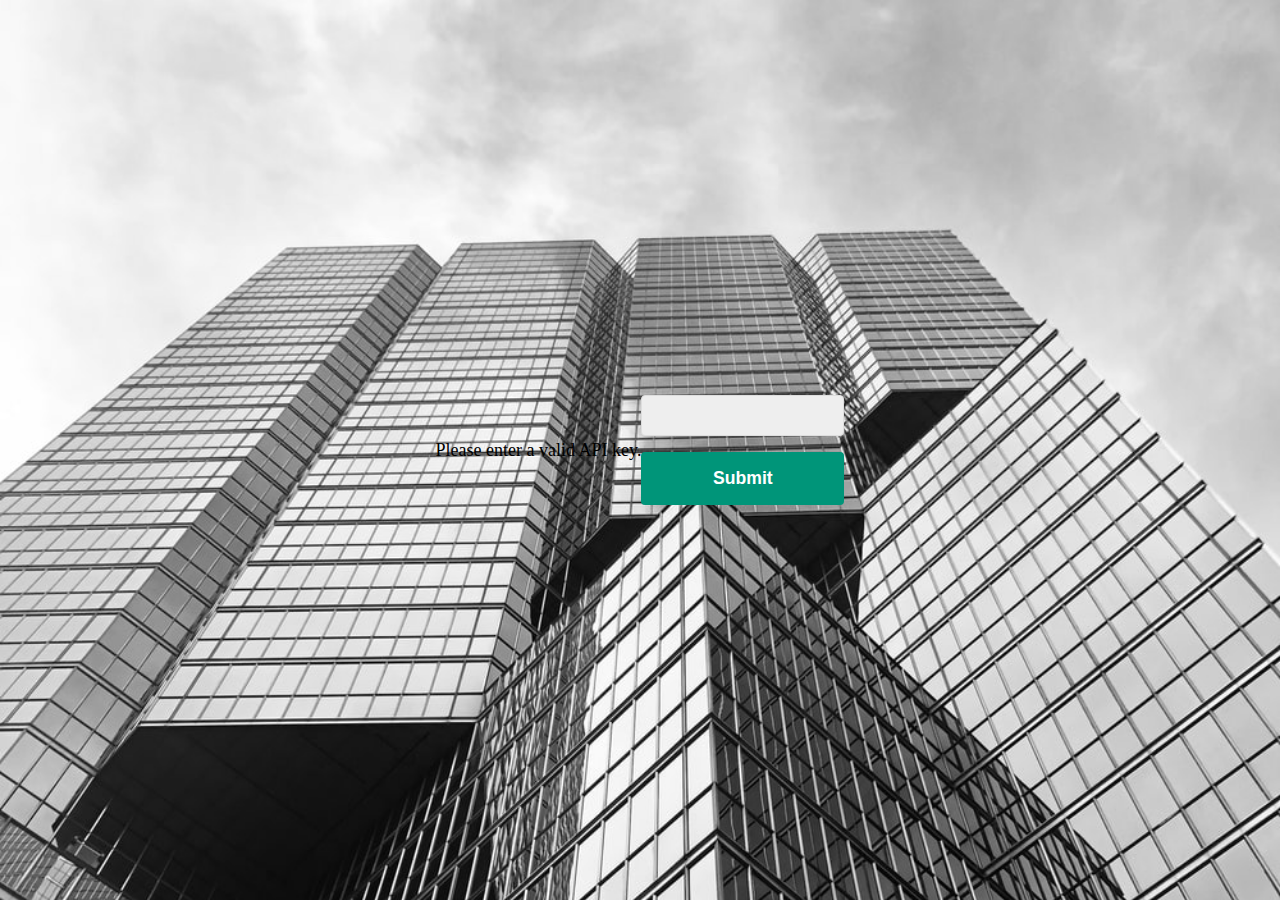
<file: index.html>
<!DOCTYPE html>
<html>
<head>
    <meta charset="UTF-8">
    <link rel="stylesheet" href="custom.css">
    <title></title>
</head>
<body onload="fetchContacts()">
    
    <div id="table">Contacts loading...</div>
    <br><br/>
    <div class="container">
    <button id="refresh" type="button">Refresh</button>
    <button id="addContact" type="button">Add contact</button>
    </div>
    <br><br/>
    <script src="config.js"></script>
    <script>
        document.getElementById("refresh").addEventListener('click', fetchContacts);
        document.getElementById("addContact").addEventListener('click' ,addContact);
        function fetchContacts(){
            fetch(rootPath + "controller/get-contacts/")
            .then(function(response){
                return response.json();
            })
            .then(function(data){
                displayOutput(data);
                //console.log(data);
            })
        }

        function displayOutput(data){
            output = "<table>";

            for(a in data){
                output +=`
                    <tr class="container" onclick="editContact(${data[a].id})">
                        <td><img src="${rootPath}controller/uploads/${data[a].avatar}" width="40"/></td>
                        <td><h5>${data[a].firstname}</h5></td>
                        <td><h5>${data[a].lastname}</h5></td>        
                    </tr>  
                `
            }  
            output += "</table>";
            document.getElementById("table").innerHTML = output;
        }

        function addContact(){
            window.open("add-contact.html","_self");
        }

        function editContact(id){
            window.open("edit-contact.html?id=" + id, "_self");
        }

    </script>
</body>
</html>
</file>
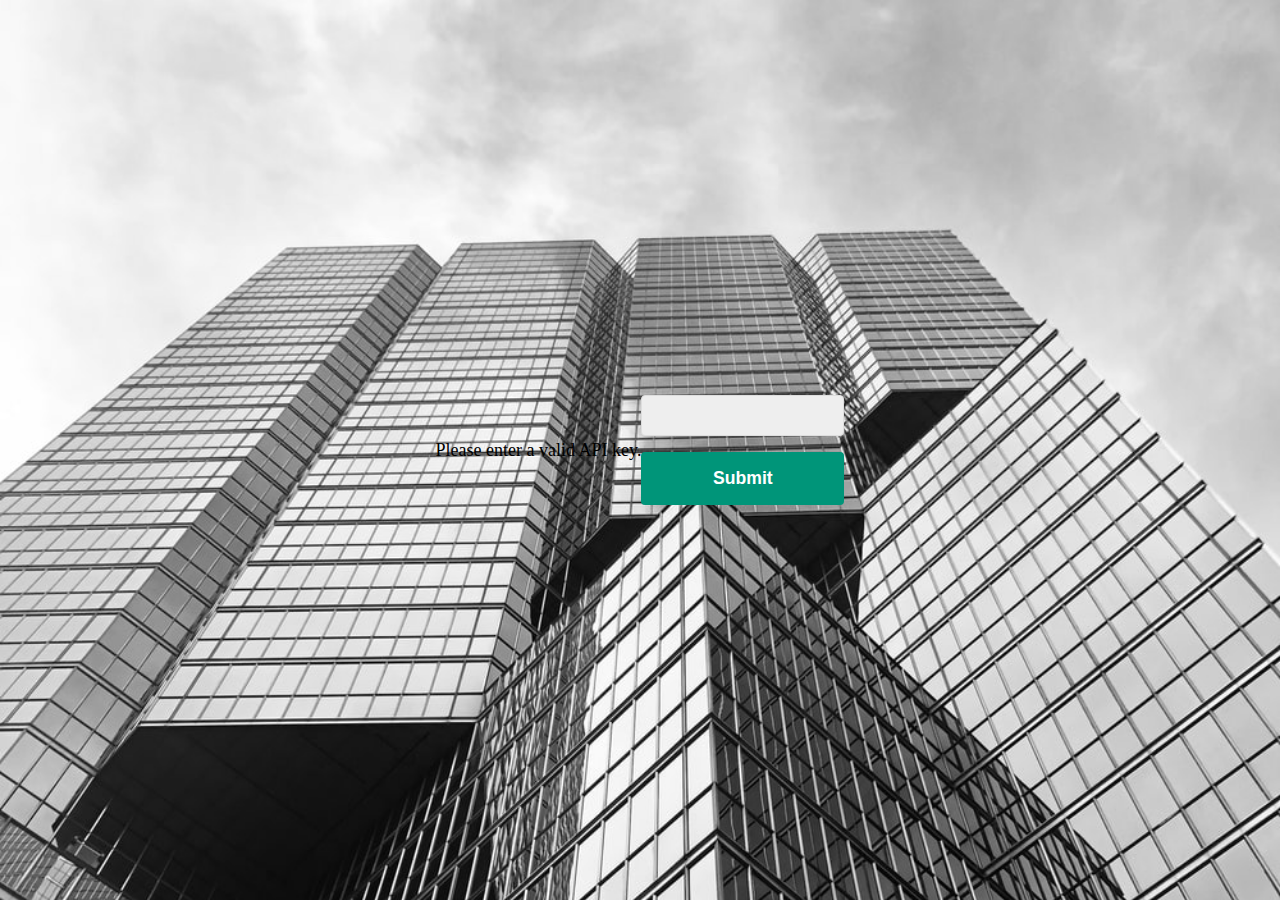
<file: add-contact.html>
<!DOCTYPE html>
<html>
<head>
    <meta charset="UTF-8">
    <link rel="stylesheet" href="custom.css">
    <title></title>
</head>
<body>
    <br/>
    <div class="container">
    <form id="editForm">
        <label for="firstname">First name</label>
        <input type="text" name="firstname" id="firstname"><br/>
        <label for="lastname">Last name</label>
        <input type="text" name="lastname" id="lastname"><br/>
        <label for="Mobile">Mobile</label>
        <input type="text" name="mobile" id="mobile"><br/>
        <label for="email">Email</label>
        <input type="text" name="email" id="email"><br/>
        <label for="avatar">Select a file</label><br/>
        <input type="file" name="avatar" id="avatar"><br/>
        <button type="submit" id="submitForm">submit</button>
    </form>
    <button id="homeLink" type="button">Home</button>
    </div>
    <script src="config.js"></script>
    <script>
        document.getElementById("submitForm").addEventListener('click', submitForm)
        document.getElementById("homeLink").addEventListener('click', homeLink);

       function submitForm(e){
           e.preventDefault();

           const form = new FormData(document.querySelector('#editForm'));
           form.append ('apiKey', apiKey);

           fetch(rootPath + 'controller/insert-contact/', {
               method: 'POST',
               headers: {'Accept': 'application/json, *.*'},
               body: form
           })
           .then(function(response){
               return response.text();
           })
           .then(function(data){
               if(data == "1"){
                   alert("Contact added.");
                   homeLink();
               }else{
                   alert(data);
                   homeLink();
               }
           })
       }

       function homeLink(){
           window.open("index.html", "_self");
       }
    </script>
</body>
</html>
</file>
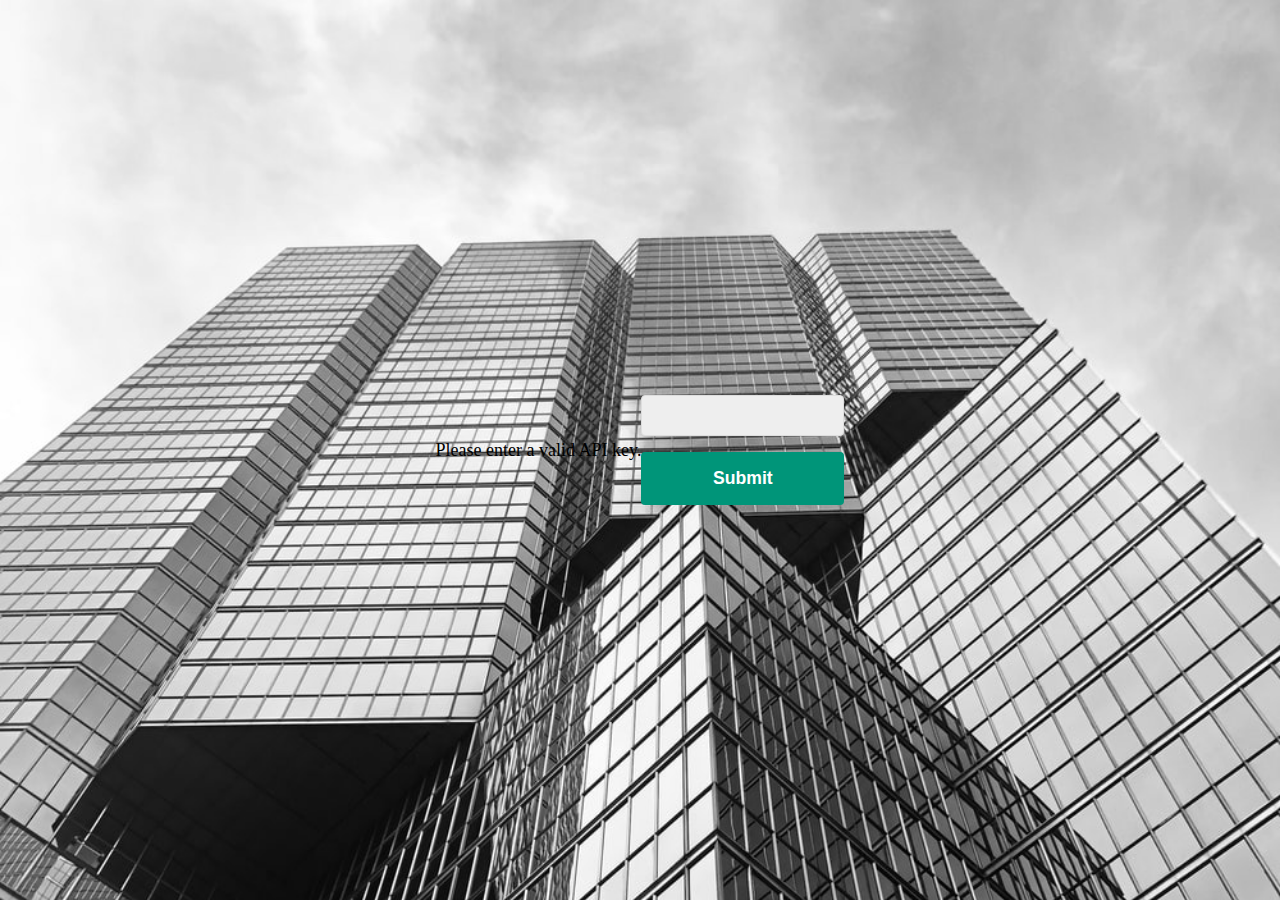
<file: edit-contact.html>
<!DOCTYPE html>
<html>
<head>
    <meta charset="UTF-8">
    <link rel="stylesheet" href="custom.css">
    <title></title>
</head>
<body onload="getContact()">
    <div id="avatarImage"></div>
    <div class="container">
    <form class="form__input" id="editForm">
        <label for="firstname">First name</label>
        <input type="text" name="firstname" id="firstname" readonly><br/>
        <label for="lastname">Last name</label>
        <input type="text" name="lastname" id="lastname" readonly><br/>
        <label for="Mobile">Mobile</label>
        <input type="text" name="mobile" id="mobile" readonly><br/>
        <label for="email">Email</label>
        <input type="text" name="email" id="email" readonly><br/>
        <label for="avatar" id="avatarLabel" hidden>Change profile image</label><br/>
        <input type="file" name="avatar" id="avatar" hidden><br/>
        <br/>
        <button type="submit" id="submitForm" hidden>submit</button>
    </form>
    <br/>
    <button id="homeLink" type="button">Home</button>
    <button id="editContact" type="button">Edit</button>
    <button id="deleteContact" type="button">Delete</button>
    </div>
    <script src="config.js"></script>
    <script>
        var id = getId();
        document.getElementById("homeLink").addEventListener('click' , homeLink);
        document.getElementById("editContact").addEventListener('click' , editContact);
        document.getElementById("submitForm").addEventListener('click' , submitForm);
        document.getElementById("deleteContact").addEventListener('click', deleteContact);
       function getId(){
           var url = window.location.href;
           var pos = url.search("=");
           var id = url.slice(pos + 1);
           return id;
       }
       function getContact(){
           fetch(rootPath + 'controller/get-contacts/?id=' + id)
           .then(function(response){
               return response.json();
           })
           .then(function(data){
               displayOutput(data);
           })
       }

       function homeLink(){
           window.open("index.html" , "_self");
       }

       function displayOutput(data){
           avatarImg = `
                <img src="${rootPath}/controller/uploads/${data[0].avatar}" width="200" />
           `
           document.getElementById("avatarImage").innerHTML = avatarImg;
           document.getElementById("firstname").value = data[0].firstname;
           document.getElementById("lastname").value = data[0].lastname;
           document.getElementById("mobile").value = data[0].mobile;
           document.getElementById("email").value = data[0].email;

        }

        function editContact(){
            document.getElementById("firstname").readOnly = false;
            document.getElementById("lastname").readOnly = false;
            document.getElementById("mobile").readOnly = false;
            document.getElementById("email").readOnly = false;
            document.getElementById("avatar").hidden = false;
            document.getElementById("submitForm").hidden = false;
        }

        function submitForm(e){
            e.preventDefault();

            const form = new FormData(document.querySelector("#editForm"));
            form.append('apiKey', apiKey);
            form.append('id' , id);

            fetch(rootPath + 'controller/insert-contact/', {
               method: 'POST',
               headers: {'Accept': 'application/json, *.*'},
               body: form
           })
           .then(function(response){
               return response.text();
           })
           .then(function(data){
               if(data == "1"){
                   alert("Contact adited.");
                   homeLink();
               }else{
                   alert(data);
                   homeLink();
               }
           })
        }

        function deleteContact(){
            var confirmDelete = confirm("Delete contact. Are you sure?");

            if(confirmDelete == true){
                fetch(rootPath + 'controller/delete-contact/?id=' + id)
                .then(function(response){
                    return response.text();
                })
                .then(function(data){
                    if(data == "1"){
                        homeLink();
                    }else {
                        alert(data);
                    }
                })
            }
        }
 
    </script>
</body>
</html>
</file>
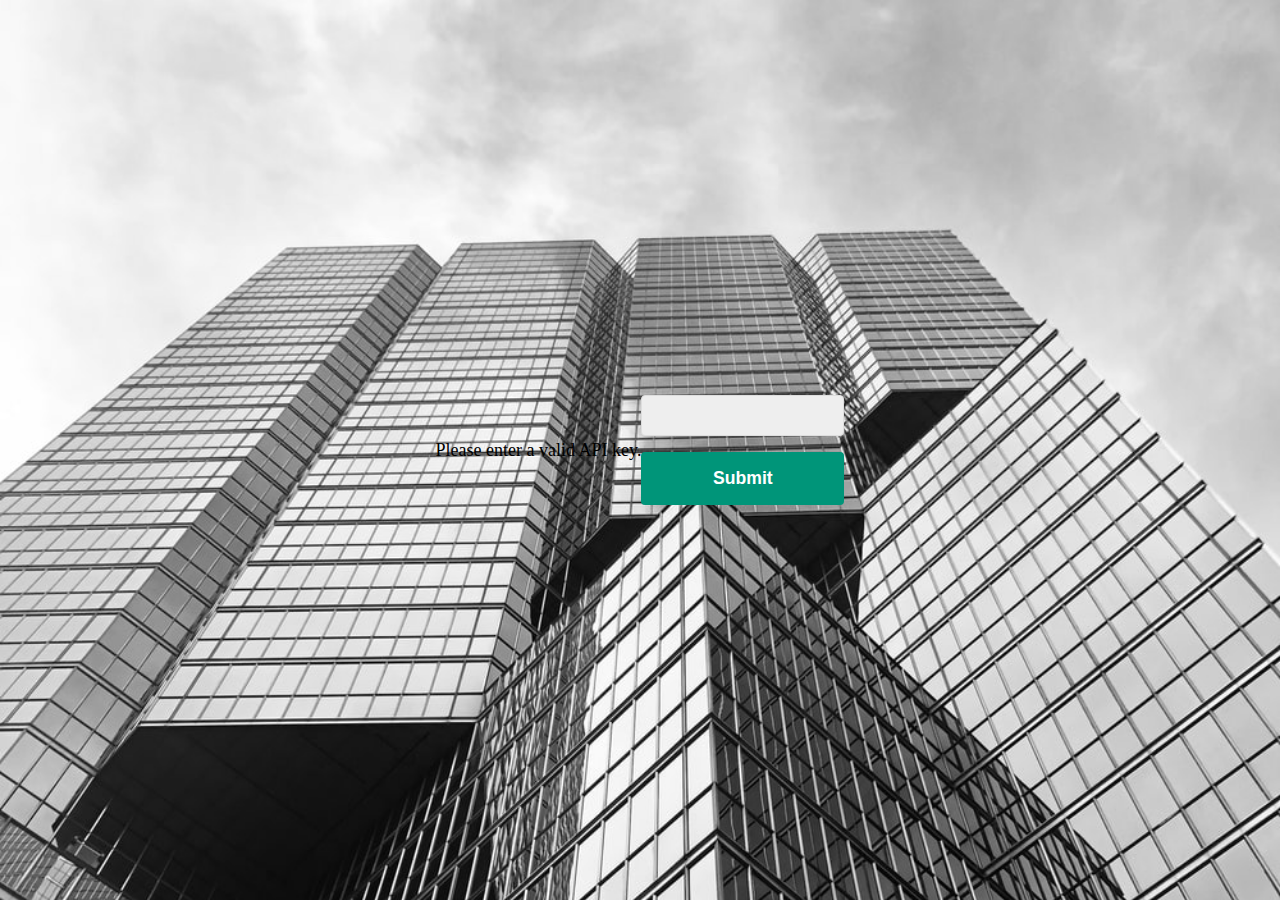
<file: enter-api-key.html>
<!DOCTYPE html>
<html>
    <head>
        <title>API Key</title>
        <meta charset="UTF-8">
        <link rel="stylesheet" href="custom.css">
    </head>
    <body>
        <div>Please enter a valid API key.</div>
        <form>
            <input type="email" id="apiKey" name="apiKey"/>
            <button id="submitApiKey">Submit</button>
        </form>

        
        <script>
            let rootPath = "https://mysite.itvarsity.org/api/ContactBook/";
            document.getElementById("submitApiKey").addEventListener('click', setApiKey);

            function setApiKey(e){
                e.preventDefault();
                
                apiKey = document.getElementById("apiKey").value;
                fetch(rootPath + "controller/api-key/?apiKey=" + apiKey)
                        .then(function (response) {
                            return response.text();
                        })
                        .then(function (data) {
                            
                            if (data == "1") {
                                localStorage.setItem("apiKey", apiKey);
                                window.open("index.html", "_self");
                            } else {
                                alert(data + "Invalid API key entered!");
                            }
                        })
            }
        </script>
    </body>
</html>
</file>
<file: custom.css>
body{
  --color-primary: #009579;
  --color-primary-dark: #4bb544;
  --color-secondary: #252c6a;
  --color-success: #4bb544;
  --border-radius: 4px;

  margin: 0;
  height: 100vh;
  display: flex;
  align-items: center;
  justify-content: center;
  font-size: 18px;
  background: url(images/fg.jpg);
  background-size: cover;
}

.container{
  width: 400px;
  max-width: 400px;
  margin: 1rem;
  padding: 2rem;
  box-shadow: 0 0 40px rgb(0, 0, 0, 0.2);
  border-radius: var(--border-radius);
  background: #ffffff;
}

.container
.editForm,
.form__input,
.form__button{
  font: 500 1rem 'Quicksand', sans-serif;
}

.form > *:first-child{
    margin-top: 0;
}

.form > *:last-child{
    margin-bottom: 0;
}

form input{
  margin-bottom: 1rem;
  display: block;
  width: 100%;
  padding: 0.75rem;
  box-sizing:border-box;
  border-radius: var(--border-radius);
  border: 1px solid #dddddd;
  outline: none;
  background: #eeeeee;
  transition: background 0.2s, border-color 0.2s;
}

button{
  width: 100%;
  padding: 1rem 2rem;
  font-weight: bold;
  font-size: 1.1rem;
  color: #ffffff;
  border: none;
  border-radius: var(--border-radius);
  outline: none;
  cursor: pointer;
  background: var(--color-primary);
}

button:hover{
  background: var(--color-primary-dark);
}
</file>
